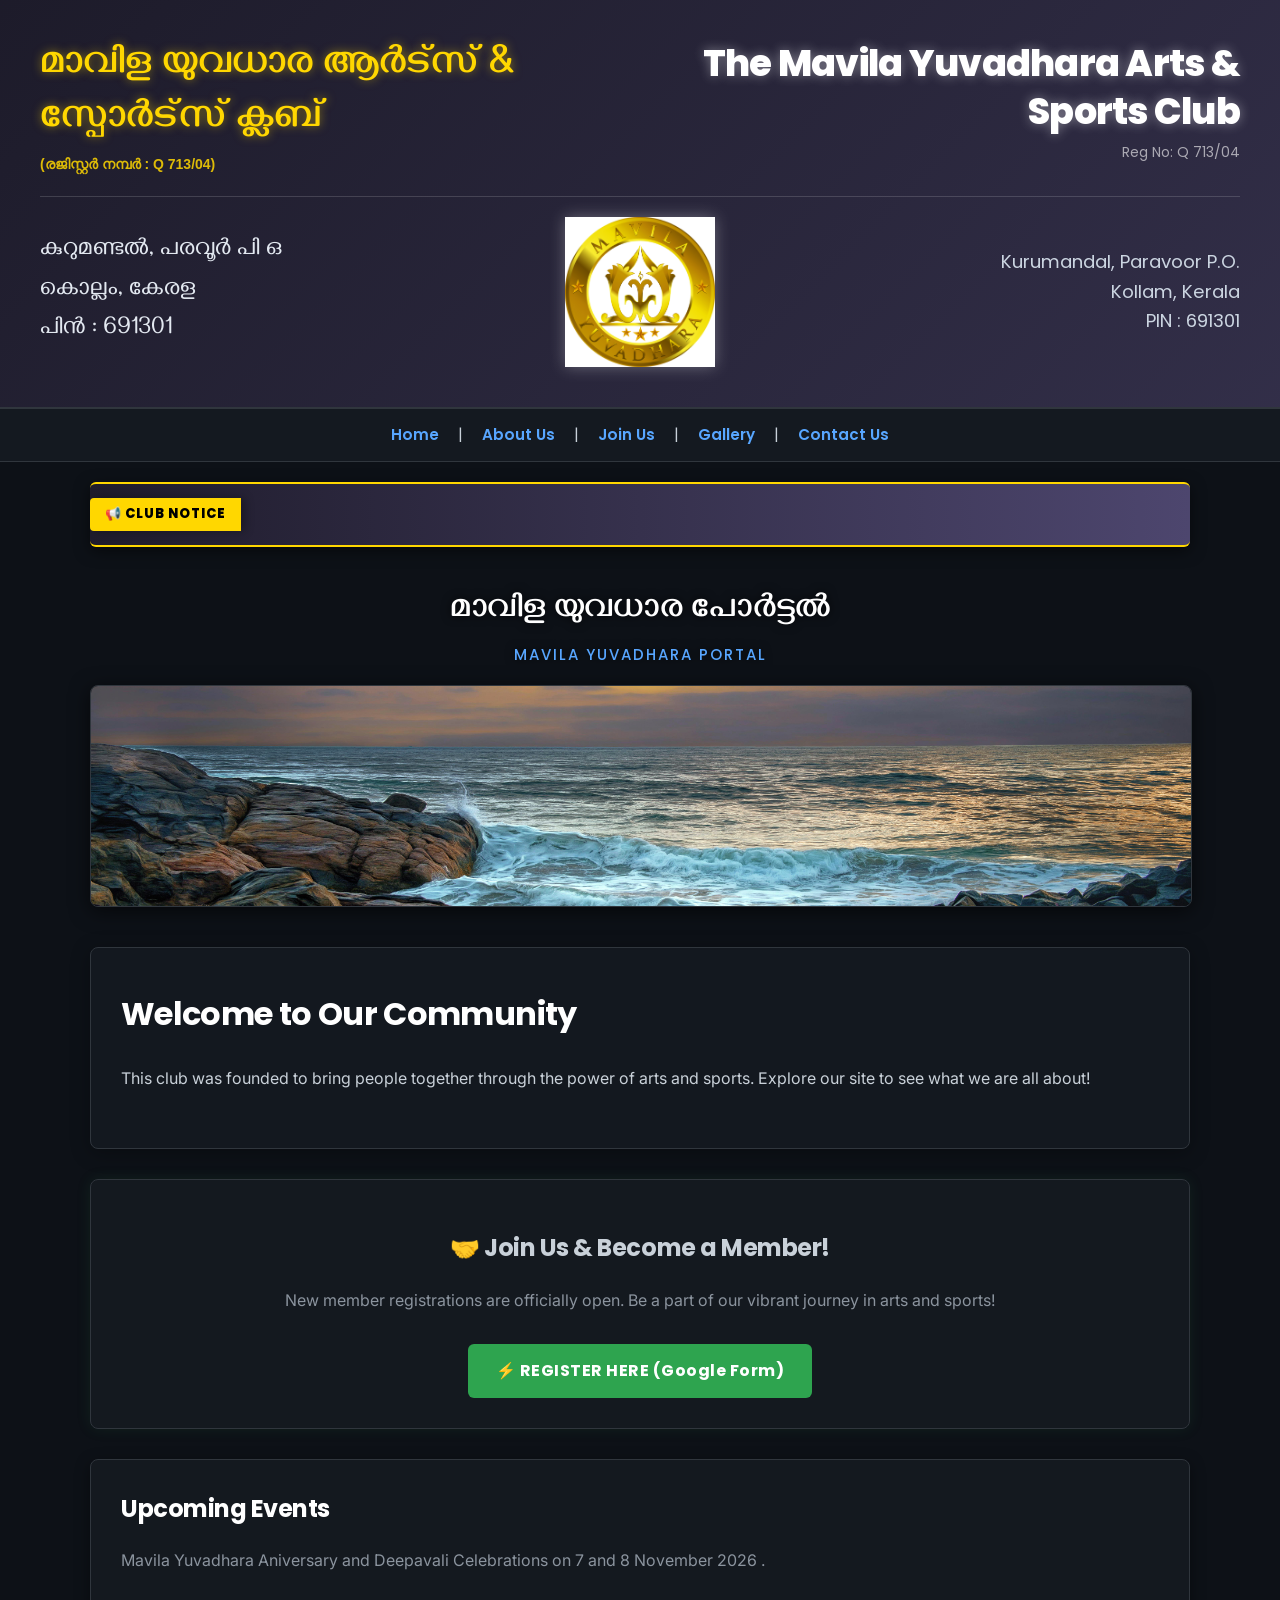
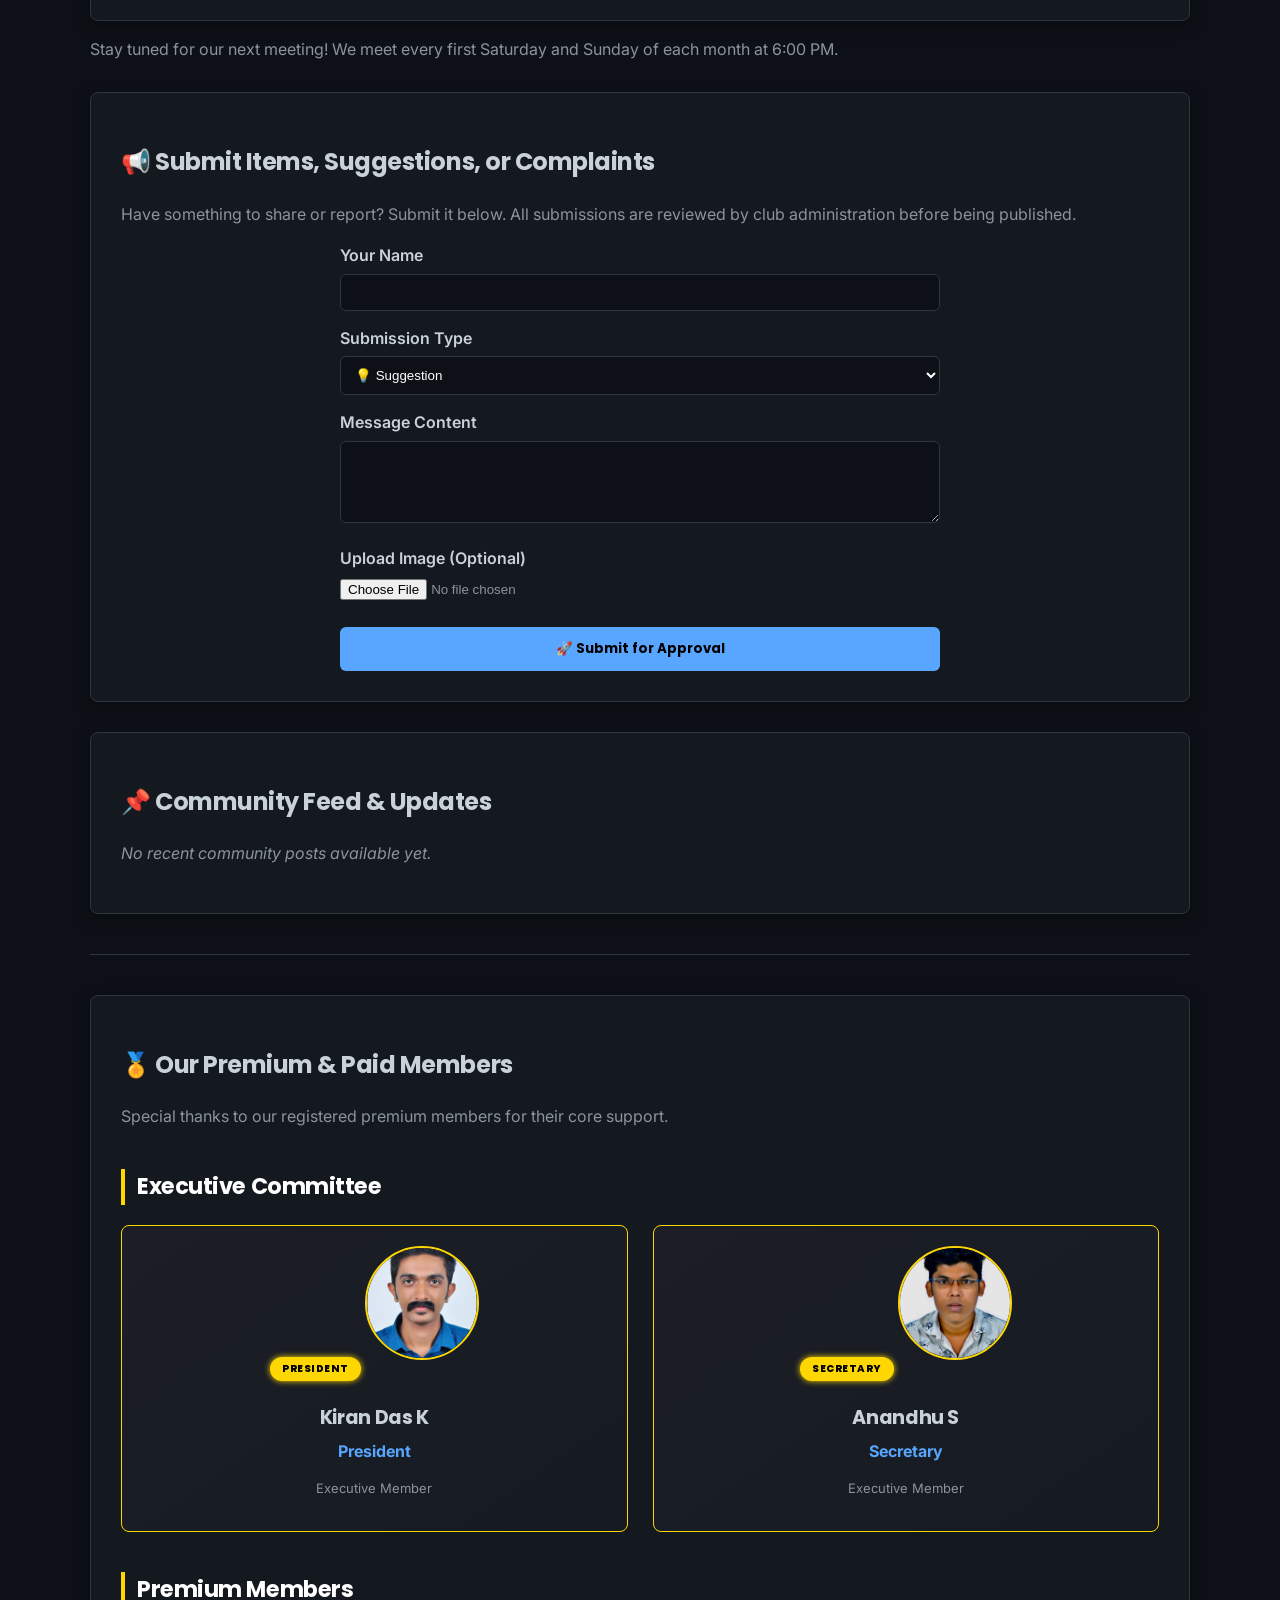
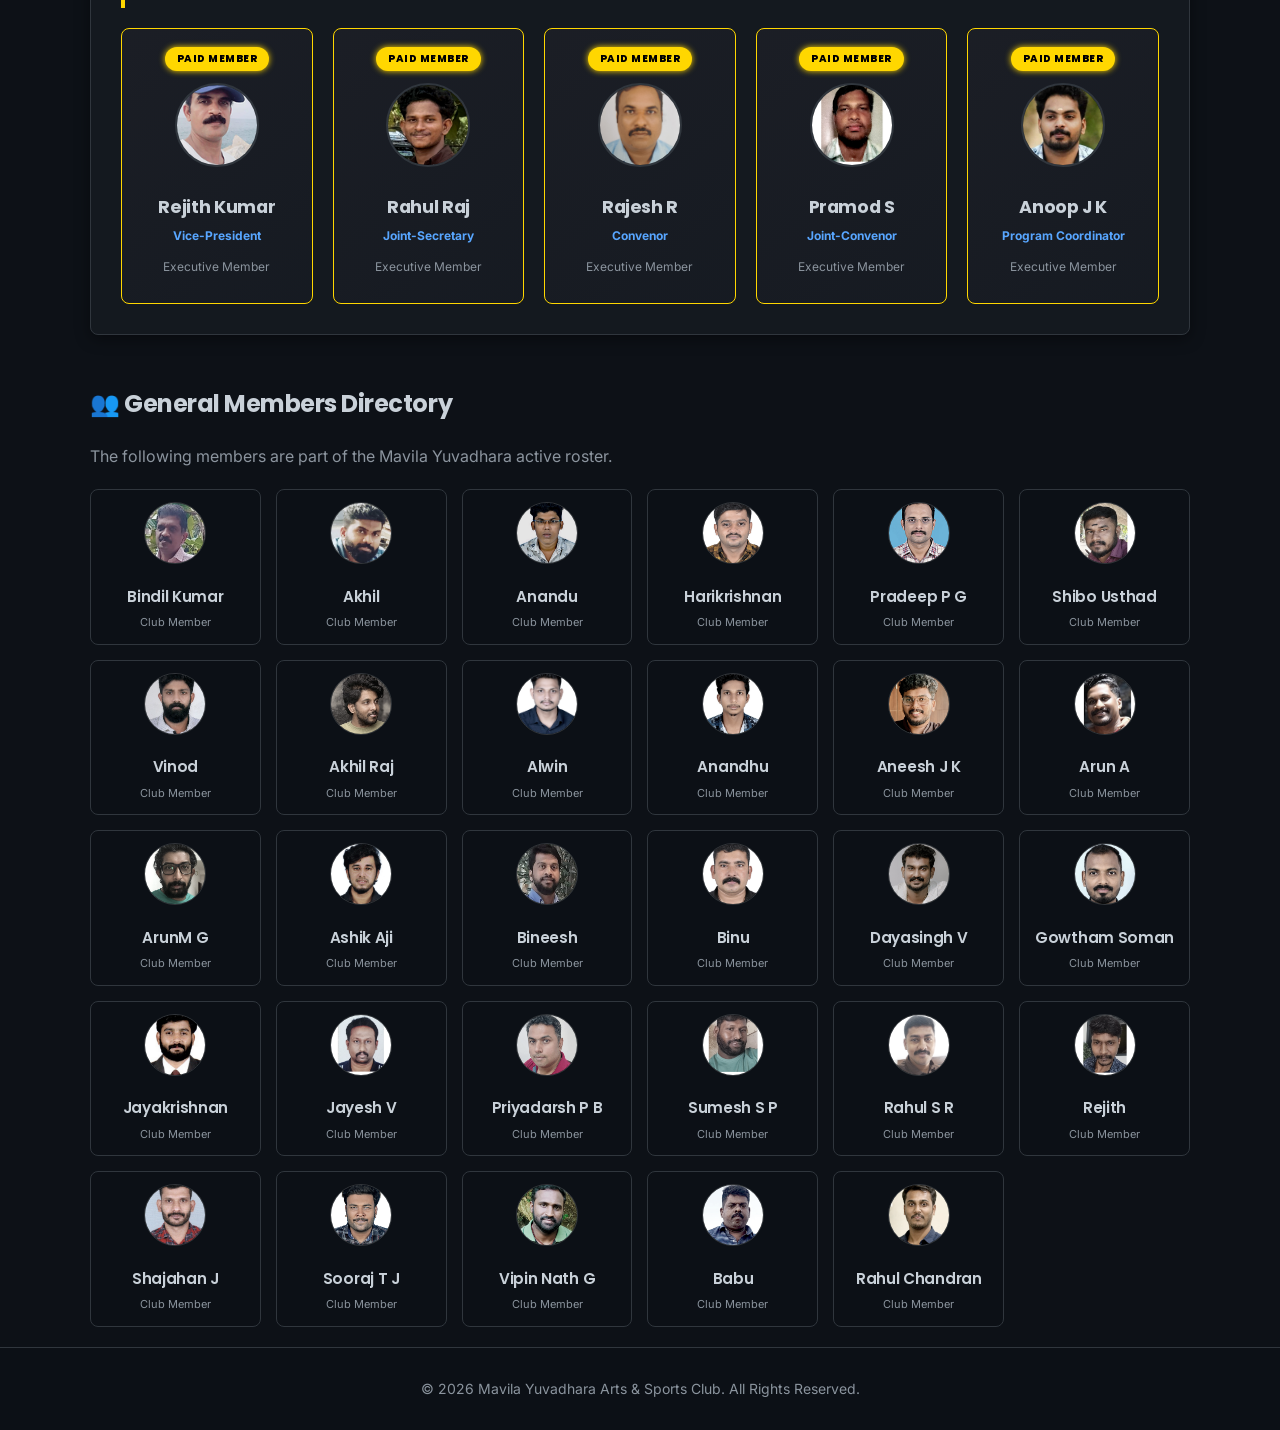
<file: index.html>
<!DOCTYPE html>
<html lang="en">
<head>
    <meta charset="UTF-8">
    <meta name="viewport" content="width=device-width, initial-scale=1.0">
    <title>Welcome to Our Club - Mavila Yuvadhara Arts and Sports Club</title>
    
    <!-- Google Fonts Integration -->
    <link rel="preconnect" href="https://fonts.googleapis.com">
    <link rel="preconnect" href="https://fonts.gstatic.com" crossorigin>
    <link href="https://fonts.googleapis.com/css2?family=Gayathri:wght@400;700&family=Inter:wght@300;400;600;700&family=Manjari:wght@400;700&family=Poppins:wght@500;600;700;800&display=swap" rel="stylesheet">

    <style>
        /* Modern Dark Theme Base with Global Matrix Layering */
        body {
            font-family: 'Inter', sans-serif;
            margin: 0;
            padding: 0;
            background-color: #0d1117; 
            color: #c9d1d9;
            line-height: 1.6;
        }

        /* Full Background Matrix Canvas Wrapper */
        #matrix-canvas {
            position: fixed;
            top: 0;
            left: 0;
            width: 100vw;
            height: 100vh;
            z-index: -1; 
            pointer-events: none;
        }

        /* Content Wrappers tweaked with slight transparency & blur for maximum text readability */
        header, nav, main, footer {
            position: relative;
            z-index: 2; 
        }

        /* Heading Styles Override */
        h1, h2, h3, h4, h5, h6 {
            font-family: 'Poppins', sans-serif;
            font-weight: 700;
            letter-spacing: -0.02em;
        }

        /* Shifting Lightning Gradient Header */
        header {
            padding: 40px 30px;
            background: linear-gradient(135deg, rgba(31, 28, 44, 0.93), rgba(77, 70, 110, 0.93), rgba(31, 28, 44, 0.93));
            background-size: 400% 400%;
            animation: lightningShift 8s ease infinite;
            color: #ffffff;
            border-bottom: 2px solid #30363d;
            backdrop-filter: blur(8px); 
        }

        @keyframes lightningShift {
            0% { background-position: 0% 50%; }
            50% { background-position: 100% 50%; }
            100% { background-position: 0% 50%; }
        }

        /* Header Split Layout System */
        .header-row {
            display: flex;
            justify-content: space-between;
            align-items: flex-start;
            flex-wrap: wrap;
            gap: 20px;
            max-width: 1200px;
            margin: 0 auto;
        }

        .header-row-names {
            border-bottom: 1px solid rgba(255, 255, 255, 0.15);
            padding-bottom: 20px;
            margin-bottom: 20px;
        }

        /* Header Layout Units */
        .header-left {
            text-align: left;
            flex: 1;
            min-width: 250px;
        }

        .header-center {
            text-align: center;
            display: flex;
            justify-content: center;
            align-items: center;
            flex: 1; 
            min-width: 200px;
            padding: 0 15px;
        }

        .header-right {
            text-align: right;
            flex: 1;
            min-width: 250px;
        }

        /* Logo Configuration (Transparent/White Blend) */
        .header-logo {
            max-width: 150px; /* Slightly increased to match larger texts */
            height: auto;
            background: transparent;
            display: block;
            margin: 0 auto;
            filter: drop-shadow(0px 0px 8px rgba(255, 255, 255, 0.3));
        }

        /* Nature Image Placement Styling */
        .nature-banner-container {
            max-width: 1100px;
            margin: 20px auto 40px auto;
            padding: 0 20px;
        }

        .nature-bg-banner {
            width: 100%;
            height: 220px; 
            object-fit: cover; 
            border-radius: 8px;
            border: 1px solid #30363d;
            box-shadow: 0 4px 20px rgba(0, 0, 0, 0.6);
            display: block;
        }

        /* Typography Configurations (Increased font-sizes for better visibility) */
        .header-left h1.malayalam-title-header {
            font-family: 'Gayathri', 'Manjari', sans-serif;
            font-size: 2.6em; /* Increased from 2.3em */
            margin: 0;
            color: #ffd700; 
            text-shadow: 0 0 10px rgba(255, 215, 0, 0.5);
            line-height: 1.3;
        }

        .header-right h1.english-title-header {
            margin: 0;
            font-size: 2.3em; /* Increased from 2.1em */
            font-weight: 800;
            color: #ffffff;
            text-shadow: 0 0 12px rgba(255, 255, 255, 0.4);
            line-height: 1.3;
        }

        .malayalam-address {
            font-family: 'Gayathri', 'Manjari', sans-serif;
            font-size: 1.55em; /* Increased from 1.4em */
            color: #e2e8f0;
            line-height: 1.6;
            margin: 0;
        }

        .english-address {
            font-family: 'Poppins', sans-serif;
            font-size: 1.15em; /* Increased from 1.05em */
            color: #cbd5e1;
            line-height: 1.6;
            margin: 0;
        }

        .malayalam-text {
            font-family: 'Gayathri', 'Manjari', sans-serif;
            font-weight: 700;
        }

        /* Navigation */
        nav {
            text-align: center;
            padding: 14px;
            background-color: rgba(22, 27, 34, 0.9);
            border-bottom: 1px solid #30363d;
            font-family: 'Poppins', sans-serif;
            font-size: 0.95em;
            backdrop-filter: blur(6px);
        }
        nav a {
            color: #58a6ff;
            text-decoration: none;
            padding: 0 15px;
            font-weight: 600;
            transition: color 0.2s, text-shadow 0.2s;
        }
        nav a:hover {
            color: #58a6ff;
            text-shadow: 0 0 8px #58a6ff;
        }

        /* Announcement Scrolling Text Ticker Styles */
        .scrolling-notice-container {
            width: 100%;
            max-width: 1100px;
            background: linear-gradient(90deg, #1f1c2c, #4d466e);
            border-top: 2px solid #ffd700;
            border-bottom: 2px solid #ffd700;
            overflow: hidden;
            box-shadow: 0 4px 15px rgba(0, 0, 0, 0.5);
            padding: 12px 0;
            margin: 20px auto 0 auto;
            display: flex;
            align-items: center;
            border-radius: 6px;
        }

        .notice-badge {
            background-color: #ffd700;
            color: #000000;
            padding: 6px 15px;
            font-family: 'Poppins', sans-serif;
            font-weight: 800;
            font-size: 13px;
            text-transform: uppercase;
            letter-spacing: 1px;
            z-index: 10;
            box-shadow: 4px 0 10px rgba(0,0,0,0.3);
            white-space: nowrap;
            border-radius: 4px 0 0 4px;
        }

        .marquee-track {
            display: flex;
            width: 100%;
            overflow: hidden;
        }

        .marquee-text {
            display: inline-block;
            white-space: nowrap;
            font-family: 'Gayathri', 'Manjari', sans-serif;
            font-size: 1.45rem;
            font-weight: bold;
            color: #ffffff;
            padding-left: 100%;
            animation: modernMarquee 25s linear infinite;
        }

        .marquee-track:hover .marquee-text {
            animation-play-state: paused;
            cursor: pointer;
        }

        @keyframes modernMarquee {
            0% { transform: translate3d(0, 0, 0); }
            100% { transform: translate3d(-100%, 0, 0); }
        }

        main {
            max-width: 1100px; 
            margin: 20px auto;
            padding: 0 20px;
        }

        /* Dashboard blocks styled with transparency and blur */
        #welcome {
            padding: 40px 30px;
            background: rgba(22, 27, 34, 0.85);
            border: 1px solid #30363d;
            border-radius: 8px;
            backdrop-filter: blur(4px);
            box-shadow: 0 4px 20px rgba(0, 0, 0, 0.3);
        }
        .welcome-content h2 {
            margin-top: 0;
            font-size: 2em;
            color: #ffffff;
        }

        .join-us-section, #events, #user-submissions-section, #notice-board, #paid-members {
            background-color: rgba(22, 27, 34, 0.88) !important;
            border: 1px solid #30363d;
            backdrop-filter: blur(6px);
            border-radius: 8px;
            box-shadow: 0 4px 15px rgba(0,0,0,0.4);
        }

        .join-us-section {
            padding: 30px;
            text-align: center;
            margin: 30px 0;
            box-shadow: 0 0 15px rgba(46, 164, 79, 0.1);
        }
         
        .register-btn {
            display: inline-block;
            background-color: #2ea44f;
            color: white;
            padding: 14px 28px;
            font-family: 'Poppins', sans-serif;
            font-size: 16px;
            font-weight: 700;
            text-decoration: none;
            border-radius: 6px;
            margin-top: 15px;
            animation: electricGreenPulse 2s infinite alternate;
            transition: transform 0.2s;
            letter-spacing: 0.5px;
        }
        .register-btn:hover {
            transform: scale(1.05);
        }

        @keyframes electricGreenPulse {
            0% { box-shadow: 0 0 5px rgba(46, 164, 79, 0.4), inset 0 0 5px rgba(46, 164, 79, 0.2); }
            100% { box-shadow: 0 0 22px rgba(46, 164, 79, 0.85), inset 0 0 10px rgba(46, 164, 79, 0.4); }
        }

        #events {
            padding: 30px;
            margin-top: 20px;
        }
        #events h2 {
            margin-top: 0;
            color: #ffffff;
        }

        /* Subheadings for Member groups */
        .member-section-title {
            color: #ffffff;
            font-size: 1.4em;
            margin: 40px 0 20px 0;
            border-left: 4px solid #ffd700;
            padding-left: 12px;
        }

        /* Members Layout Grids */
        .member-card {
            border: 1px solid #30363d;
            border-radius: 8px;
            padding: 20px;
            text-align: center;
            background: rgba(13, 17, 23, 0.85);
            transition: transform 0.3s, box-shadow 0.3s;
        }
        .member-card h3 {
            margin: 10px 0 5px 0;
            font-size: 1.2em;
        }
        .member-card:hover {
            transform: translateY(-5px);
        }
         
        /* Gold Neon Animated Glow for Premium Cards */
        .paid-member {
            border: 1px solid #ffd700;
            background: linear-gradient(145deg, rgba(28, 31, 38, 0.9), rgba(22, 27, 34, 0.9));
            animation: goldElectricGlow 4s infinite alternate;
        }
        @keyframes goldElectricGlow {
            0% { box-shadow: 0 0 4px rgba(255, 215, 0, 0.15); }
            100% { box-shadow: 0 0 18px rgba(255, 215, 0, 0.45); }
        }
        .badge {
            background-color: #ffd700;
            color: #000;
            padding: 4px 12px;
            font-family: 'Poppins', sans-serif;
            font-size: 10px;
            font-weight: 800;
            border-radius: 12px;
            display: inline-block;
            margin-bottom: 12px;
            box-shadow: 0 0 6px #ffd700;
            letter-spacing: 0.5px;
        }

        /* ROW 1: Executive Grid Style */
        .executive-grid {
            display: grid;
            grid-template-columns: repeat(auto-fit, minmax(220px, 1fr));
            gap: 25px;
            margin-bottom: 40px;
        }
        .executive-grid .member-card img {
            width: 110px;
            height: 110px;
            border-radius: 50%;
            object-fit: cover;
            margin-bottom: 12px;
            border: 2px solid #ffd700;
        }

        /* ROW 2 & BEYOND: Smaller Paid Members Grid */
        .premium-grid {
            display: grid;
            grid-template-columns: repeat(auto-fit, minmax(180px, 1fr));
            gap: 20px;
        }
        .premium-grid .member-card {
            padding: 15px;
        }
        .premium-grid .member-card img {
            width: 80px;
            height: 80px;
            border-radius: 50%;
            object-fit: cover;
            margin-bottom: 10px;
            border: 2px solid #30363d;
        }
        .premium-grid .member-card h3 {
            font-size: 1.1em;
            margin: 8px 0 4px 0;
        }
        .premium-grid .member-card p {
            font-size: 12px !important;
        }

        /* Directory Grid */
        .directory-grid {
            display: grid;
            grid-template-columns: repeat(auto-fill, minmax(150px, 1fr));
            gap: 15px;
            margin-top: 20px;
        }

        .directory-card {
            border: 1px solid #30363d;
            border-radius: 8px;
            padding: 12px;
            text-align: center;
            background: rgba(13, 17, 23, 0.9); 
            transition: border-color 0.2s, transform 0.2s;
        }

        .directory-card:hover {
            border-color: #58a6ff;
            transform: translateY(-2px);
        }

        .directory-card img {
            width: 60px;
            height: 60px;
            border-radius: 50%;
            object-fit: cover;
            margin-bottom: 8px;
            border: 1px solid #30363d;
            filter: grayscale(40%); 
        }

        .directory-card h4 {
            margin: 5px 0;
            font-size: 0.95em;
            color: #c9d1d9;
            font-weight: 600;
        }

        .directory-card p {
            font-size: 11px;
            color: #8b949e;
            margin: 0;
        }

        /* Social Media Section Styles */
        .social-connect-section {
            background-color: rgba(22, 27, 34, 0.88);
            border: 1px solid #30363d;
            padding: 30px;
            text-align: center;
            border-radius: 8px;
            margin: 50px 0 20px 0;
            backdrop-filter: blur(6px);
        }
        .social-links-container {
            display: flex;
            justify-content: center;
            gap: 20px;
            flex-wrap: wrap;
            margin-top: 20px;
        }
        .social-btn {
            display: inline-flex;
            align-items: center;
            padding: 12px 24px;
            font-family: 'Poppins', sans-serif;
            font-size: 15px;
            font-weight: 600;
            text-decoration: none;
            border-radius: 6px;
            transition: transform 0.2s, box-shadow 0.2s;
            color: #ffffff;
        }
        .social-btn:hover {
            transform: translateY(-3px);
        }
        .instagram-btn {
            background: linear-gradient(45deg, #f09433 0%, #e6683c 25%, #dc2743 50%, #cc2366 75%, #bc1888 100%);
            box-shadow: 0 0 10px rgba(220, 39, 67, 0.2);
        }
        .instagram-btn:hover {
            box-shadow: 0 0 20px rgba(220, 39, 67, 0.6);
        }
        .facebook-btn {
            background-color: #1877f2;
            box-shadow: 0 0 10px rgba(24, 119, 242, 0.2);
        }
        .facebook-btn:hover {
            box-shadow: 0 0 20px rgba(24, 119, 242, 0.6);
        }

        /* Dynamic Input Enhancements */
        #communityForm input, 
        #communityForm select, 
        #communityForm textarea {
            outline: none;
            transition: border-color 0.2s, box-shadow 0.2s;
        }
        #communityForm input:focus, 
        #communityForm select:focus, 
        #communityForm textarea:focus {
            border-color: #58a6ff !important;
            box-shadow: 0 0 0 3px rgba(88, 166, 255, 0.15);
        }

        /* Mobile adaptation adjustments */
        @media (max-width: 768px) {
            .header-row {
                flex-direction: column;
                align-items: center;
            }
            .header-left, .header-right {
                text-align: center !important;
            }
            .header-center {
                margin: 15px 0;
                width: 100%;
                box-sizing: border-box;
            }
            .header-left h1.malayalam-title-header {
                font-size: 2.1em;
            }
            .header-right h1.english-title-header {
                font-size: 1.9em;
            }
            .marquee-text {
                font-size: 1.2rem;
            }
        }

        footer {
            text-align: center;
            padding: 30px 20px;
            border-top: 1px solid #30363d;
            color: #8b949e;
            font-size: 14px;
            background-color: rgba(13, 17, 23, 0.9);
            backdrop-filter: blur(6px);
        }
    </style>
</head>
<body>

    <!-- Global Background Animation Canvas Component -->
    <canvas id="matrix-canvas"></canvas>

    <!-- Header System Area -->
    <header>
        <div class="header-row header-row-names">
            <div class="header-left">
                <h1 class="malayalam-title-header">മാവിള യുവധാര ആർട്സ് & സ്പോർട്സ് ക്ലബ്</h1>
                <span style="color: rgba(255, 215, 0, 0.85); font-size: 14px; font-weight: bold; font-family: sans-serif; display:block; margin-top:5px;">(രജിസ്റ്റർ നമ്പർ : Q 713/04)</span>
            </div>
            <div class="header-right">
                <h1 class="english-title-header">The Mavila Yuvadhara Arts & Sports Club</h1>
                <span style="color: rgba(255, 255, 255, 0.6); font-size: 14px; font-family: 'Poppins', sans-serif; display:block; margin-top:5px;">Reg No: Q 713/04</span>
            </div>
        </div>

        <div class="header-row" style="align-items: center;">
            <div class="header-left">
                <p class="malayalam-address">
                    കുറുമണ്ടൽ, പരവൂർ പി ഒ<br>
                    കൊല്ലം, കേരള<br>
                    പിൻ : 691301
                </p>
            </div>
            
            <div class="header-center">
                <img src="logo.png" alt="Yuvadhara Club Logo" class="header-logo" onerror="this.style.display='none'">
            </div>

            <div class="header-right">
                <p class="english-address">
                    Kurumandal, Paravoor P.O.<br>
                    Kollam, Kerala<br>
                    PIN : 691301
                </p>
            </div>
        </div>
    </header>

    <nav>
        <a href="index.html">Home</a> | 
        <a href="about.html">About Us</a> | 
        <a href="#join-us">Join Us</a> | 
        <a href="gallery.html">Gallery</a> | 
        <a href="contact.html">Contact Us</a>
    </nav>
    
    <!-- Smooth Scrolling Announcement Text Ticker Box -->
    <div class="scrolling-notice-container">
        <div class="notice-badge">📢 CLUB NOTICE</div>
        <div class="marquee-track">
            <div class="marquee-text">
                  മാവിള യുവധാരയുടെ ആസ്ഥാന നിർമാണ ഫണ്ട് ശേഖരണം ...... എല്ലാവരുടെയും സഹകരണം അഭ്യർത്ഥിക്കുന്നു .... ചെറുതും വലുതുമായ സംഭാവനകൾ സ്വീകാര്യം .... .
            </div>
        </div>
    </div>
    
    <!-- Mid-Page Welcome Title -->
    <h1 style="text-align: center; color: #ffffff; text-shadow: 0 0 10px rgba(0,0,0,0.8); font-size: 2.2em; line-height: 1.4; font-weight: bold; margin-top: 40px; margin-bottom: 15px;" class="malayalam-text">
        മാവിള യുവധാര പോർട്ടൽ <br>
        <span style="font-family: 'Poppins', sans-serif; font-size: 15px; color: #58a6ff; letter-spacing: 2px; font-weight: 500; display: block; margin-top: 8px;">MAVILA YUVADHARA PORTAL</span>
    </h1>

    <!-- Nature Image Banner Placement -->
    <div class="nature-banner-container">
        <img src="nature.jpg" alt="Nature Banner View" class="nature-bg-banner" onerror="this.src='https://via.placeholder.com/1100x220/161b22/30363d?text=Mavila+Yuvadhara+Arts+%26+Sports+Club'">
    </div>

    <main>
        <!-- Welcome Section -->
        <section id="welcome">
            <div class="welcome-content">
                <h2>Welcome to Our Community</h2>
                <p>This club was founded to bring people together through the power of arts and sports. Explore our site to see what we are all about!</p>
            </div>
        </section>

        <!-- Join Us / Registration Section -->
        <section id="join-us" class="join-us-section">
            <h2>🤝 Join Us & Become a Member!</h2>
            <p style="color: #8b949e;">New member registrations are officially open. Be a part of our vibrant journey in arts and sports!</p>
            <a href="https://forms.gle/SemVmMphrnuEmUTe6" target="_blank" class="register-btn">
                ⚡ REGISTER HERE (Google Form)
            </a>
        </section>

        <!-- Upcoming Events Section -->
        <section id="events">
            <h2>Upcoming Events</h2>
             <p style="color: #8b949e;">Mavila Yuvadhara Aniversary and Deepavali Celebrations on 7 and 8 November 2026 .</p>
        </section>
            <p style="color: #8b949e;">Stay tuned for our next meeting! We meet every first Saturday and Sunday of each month at 6:00 PM.</p>
        </section>

        <!-- Community Submission Form Section -->
        <section id="user-submissions-section" style="padding: 30px; margin: 30px 0;">
            <h2>📢 Submit Items, Suggestions, or Complaints</h2>
            <p style="color: #8b949e;">Have something to share or report? Submit it below. All submissions are reviewed by club administration before being published.</p>
            
            <form id="communityForm" style="display: flex; flex-direction: column; gap: 15px; max-width: 600px; margin: 0 auto; text-align: left;">
                <div>
                    <label style="display: block; margin-bottom: 5px; font-weight: 600;">Your Name</label>
                    <input type="text" id="userName" required style="width: 100%; padding: 10px; background: #0d1117; border: 1px solid #30363d; border-radius: 6px; color: #fff; box-sizing: border-box;">
                </div>

                <div>
                    <label style="display: block; margin-bottom: 5px; font-weight: 600;">Submission Type</label>
                    <select id="submissionType" style="width: 100%; padding: 10px; background: #0d1117; border: 1px solid #30363d; border-radius: 6px; color: #fff; box-sizing: border-box;">
                        <option value="suggestion">💡 Suggestion</option>
                        <option value="item">📦 Club Item / Art Resource</option>
                        <option value="complaint">⚠️ Complaint / Feedback</option>
                    </select>
                </div>

                <div>
                    <label style="display: block; margin-bottom: 5px; font-weight: 600;">Message Content</label>
                    <textarea id="userMessage" rows="4" required style="width: 100%; padding: 10px; background: #0d1117; border: 1px solid #30363d; border-radius: 6px; color: #fff; box-sizing: border-box; resize: vertical;"></textarea>
                </div>

                <div>
                    <label style="display: block; margin-bottom: 5px; font-weight: 600;">Upload Image (Optional)</label>
                    <input type="file" id="userFile" accept="image/*" style="color: #8b949e;">
                </div>

                <button type="submit" style="background-color: #58a6ff; color: #000; padding: 12px; font-family: 'Poppins', sans-serif; font-weight: 700; border: none; border-radius: 6px; cursor: pointer; transition: background-color 0.2s; margin-top: 10px;">
                    🚀 Submit for Approval
                </button>
            </form>
        </section>

        <!-- Public Notice Board -->
        <section id="notice-board" style="padding: 30px; margin-top: 20px;">
            <h2>📌 Community Feed & Updates</h2>
            <div id="approved-feed-container">
                <p style="color: #8b949e; font-style: italic;">No recent community posts available yet.</p>
            </div>
        </section>

        <hr style="border: 0; border-top: 1px solid #30363d; margin: 40px 0;">

        <!-- Paid Members Section -->
        <section id="paid-members" style="padding: 30px;">
            <h2>🏅 Our Premium & Paid Members</h2>
            <p style="color: #8b949e;">Special thanks to our registered premium members for their core support.</p>
            
            <!-- ROW 1: Core Executives -->
            <h3 class="member-section-title">Executive Committee</h3>
            <div class="executive-grid">
                <div class="member-card paid-member">
                    <span class="badge">PRESIDENT</span>
                    <img src="member12.jpg" alt="Member Photo" onerror="this.src='https://via.placeholder.com/110/222/fff?text=Kiran'">
                    <h3>Kiran Das K</h3>
                    <p style="color: #58a6ff; margin: 5px 0;"><strong>President</strong></p>
                    <p style="font-size: 13px; color:#8b949e;">Executive Member</p>
                </div>

                <div class="member-card paid-member">
                    <span class="badge">SECRETARY</span>
                    <img src="member10.jpg" alt="Member Photo" onerror="this.src='https://via.placeholder.com/110/222/fff?text=Anandhu'">
                    <h3>Anandhu S</h3>
                    <p style="color: #58a6ff; margin: 5px 0;"><strong>Secretary</strong></p>
                    <p style="font-size: 13px; color:#8b949e;">Executive Member</p>
                </div>
            </div>

            <!-- ROW 2 & Beyond -->
            <h3 class="member-section-title">Premium Members</h3>
            <div class="premium-grid">
                <div class="member-card paid-member">
                    <span class="badge">PAID MEMBER</span>
                    <img src="member32.jpg" alt="Member Photo" onerror="this.src='https://via.placeholder.com/110/222/fff?text=Rejith'">
                    <h3>Rejith Kumar</h3>
                    <p style="color: #58a6ff; margin: 5px 0;"><strong>Vice-President</strong></p>
                    <p style="font-size: 13px; color:#8b949e;">Executive Member</p>
                </div>   
                
                <div class="member-card paid-member">
                    <span class="badge">PAID MEMBER</span>
                    <img src="member30.jpg" alt="Member Photo" onerror="this.src='https://via.placeholder.com/110/222/fff?text=Rahul'">
                    <h3>Rahul Raj</h3>
                    <p style="color: #58a6ff; margin: 5px 0;"><strong>Joint-Secretary</strong></p>
                    <p style="font-size: 13px; color:#8b949e;">Executive Member</p>
                </div>

                <div class="member-card paid-member">
                    <span class="badge">PAID MEMBER</span>
                    <img src="member5.jpg" alt="Member Photo" onerror="this.src='https://via.placeholder.com/110/222/fff?text=Rajesh'">
                    <h3>Rajesh R</h3>
                    <p style="color: #58a6ff; margin: 5px 0;"><strong>Convenor</strong></p>
                    <p style="font-size: 13px; color:#8b949e;">Executive Member</p>
                </div> 

                <div class="member-card paid-member">
                    <span class="badge">PAID MEMBER</span>
                    <img src="member6.jpg" alt="Member Photo" onerror="this.src='https://via.placeholder.com/110/222/fff?text=Pramod'">
                    <h3>Pramod S</h3>
                    <p style="color: #58a6ff; margin: 5px 0;"><strong>Joint-Convenor</strong></p>
                    <p style="font-size: 13px; color:#8b949e;">Executive Member</p>
                </div> 

                <div class="member-card paid-member">
                    <span class="badge">PAID MEMBER</span>
                    <img src="member7.jpg" alt="Member Photo" onerror="this.src='https://via.placeholder.com/110/222/fff?text=Anoop'">
                    <h3>Anoop J K</h3>
                    <p style="color: #58a6ff; margin: 5px 0;"><strong>Program Coordinator</strong></p>
                    <p style="font-size: 13px; color:#8b949e;">Executive Member</p>
                </div> 
            </div>
        </section>

        <!-- General Members Section -->
        <section id="general-members" style="margin-top: 50px;">
            <h2>👥 General Members Directory</h2>
            <p style="color: #8b949e;">The following members are part of the Mavila Yuvadhara active roster.</p>
            
            <div class="directory-grid">
                <div class="directory-card">
                    <img src="member8.jpg" alt="Member" onerror="this.src='https://via.placeholder.com/60/161b22/8b949e?text=Member'">
                    <h4>Bindil Kumar</h4>
                    <p>Club Member</p>
                </div>
                <div class="directory-card">
                    <img src="member9.jpg" alt="Member" onerror="this.src='https://via.placeholder.com/60/161b22/8b949e?text=Member'">
                    <h4>Akhil</h4>
                    <p>Club Member</p>
                </div>
                <div class="directory-card">
                    <img src="member10.jpg" alt="Member" onerror="this.src='https://via.placeholder.com/60/161b22/8b949e?text=Member'">
                    <h4>Anandu</h4>
                    <p>Club Member</p>
                </div>
                <div class="directory-card">
                    <img src="member11.jpg" alt="Member" onerror="this.src='https://via.placeholder.com/60/161b22/8b949e?text=Member'">
                    <h4>Harikrishnan</h4>
                    <p>Club Member</p>
                </div>
                <div class="directory-card">
                    <img src="member1.jpg" alt="Member" onerror="this.src='https://via.placeholder.com/60/161b22/8b949e?text=Member'">
                    <h4>Pradeep P G</h4>
                    <p>Club Member</p>
                </div>
                <div class="directory-card">
                    <img src="member13.jpg" alt="Member" onerror="this.src='https://via.placeholder.com/60/161b22/8b949e?text=Member'">
                    <h4>Shibo Usthad</h4>
                    <p>Club Member</p>
                </div>
                <div class="directory-card">
                    <img src="member14.jpg" alt="Member" onerror="this.src='https://via.placeholder.com/60/161b22/8b949e?text=Member'">
                    <h4>Vinod</h4>
                    <p>Club Member</p>
                </div>
                <div class="directory-card">
                    <img src="member15.jpg" alt="Member" onerror="this.src='https://via.placeholder.com/60/161b22/8b949e?text=Member'">
                    <h4>Akhil Raj</h4>
                    <p>Club Member</p>
                </div>
                <div class="directory-card">
                    <img src="member16.jpg" alt="Member" onerror="this.src='https://via.placeholder.com/60/161b22/8b949e?text=Member'">
                    <h4>Alwin</h4>
                    <p>Club Member</p>
                </div>
                <div class="directory-card">
                    <img src="member17.jpg" alt="Member" onerror="this.src='https://via.placeholder.com/60/161b22/8b949e?text=Member'">
                    <h4>Anandhu</h4>
                    <p>Club Member</p>
                </div>
                <div class="directory-card">
                    <img src="member18.jpg" alt="Member" onerror="this.src='https://via.placeholder.com/60/161b22/8b949e?text=Member'">
                    <h4>Aneesh J K</h4>
                    <p>Club Member</p>
                </div>
                <div class="directory-card">
                    <img src="member19.jpg" alt="Member" onerror="this.src='https://via.placeholder.com/60/161b22/8b949e?text=Member'">
                    <h4>Arun A</h4>
                    <p>Club Member</p>
                </div>
                <div class="directory-card">
                    <img src="member20.jpg" alt="Member" onerror="this.src='https://via.placeholder.com/60/161b22/8b949e?text=Member'">
                    <h4>ArunM G</h4>
                    <p>Club Member</p>
                </div>
                <div class="directory-card">
                    <img src="member21.jpg" alt="Member" onerror="this.src='https://via.placeholder.com/60/161b22/8b949e?text=Member'">
                    <h4>Ashik Aji</h4>
                    <p>Club Member</p>
                </div>
                <div class="directory-card">
                    <img src="member22.jpg" alt="Member" onerror="this.src='https://via.placeholder.com/60/161b22/8b949e?text=Member'">
                    <h4>Bineesh</h4>
                    <p>Club Member</p>
                </div>
                <div class="directory-card">
                    <img src="member23.jpg" alt="Member" onerror="this.src='https://via.placeholder.com/60/161b22/8b949e?text=Member'">
                    <h4>Binu</h4>
                    <p>Club Member</p>
                </div>
                <div class="directory-card">
                    <img src="member24.jpg" alt="Member" onerror="this.src='https://via.placeholder.com/60/161b22/8b949e?text=Member'">
                    <h4>Dayasingh V</h4>
                    <p>Club Member</p>
                </div>
                <div class="directory-card">
                    <img src="member25.jpg" alt="Member" onerror="this.src='https://via.placeholder.com/60/161b22/8b949e?text=Member'">
                    <h4>Gowtham Soman</h4>
                    <p>Club Member</p>
                </div>
                <div class="directory-card">
                    <img src="member26.jpg" alt="Member" onerror="this.src='https://via.placeholder.com/60/161b22/8b949e?text=Member'">
                    <h4>Jayakrishnan</h4>
                    <p>Club Member</p>
                </div>
                <div class="directory-card">
                    <img src="member27.jpg" alt="Member" onerror="this.src='https://via.placeholder.com/60/161b22/8b949e?text=Member'">
                    <h4>Jayesh V</h4>
                    <p>Club Member</p>
                </div>
                 <div class="directory-card">
                    <img src="member29.jpg" alt="Member" onerror="this.src='https://via.placeholder.com/60/161b22/8b949e?text=Member'">
                    <h4>Priyadarsh P B</h4>
                    <p>Club Member</p>
            </div>
                <div class="directory-card">
                    <img src="member3.jpg" alt="Member" onerror="this.src='https://via.placeholder.com/60/161b22/8b949e?text=Member'">
                    <h4>Sumesh S P</h4>
                    <p>Club Member</p>
                     </div>
                <div class="directory-card">
                    <img src="member31.jpg" alt="Member" onerror="this.src='https://via.placeholder.com/60/161b22/8b949e?text=Member'">
                    <h4>Rahul S R</h4>
                    <p>Club Member</p>
                          </div>
                                                        <div class="directory-card">
                    <img src="member33.jpg" alt="Member" onerror="this.src='https://via.placeholder.com/60/161b22/8b949e?text=Member'">
                    <h4>Rejith</h4>
                    <p>Club Member</p>
                       </div>
                <div class="directory-card">
                    <img src="member34.jpg" alt="Member" onerror="this.src='https://via.placeholder.com/60/161b22/8b949e?text=Member'">
                    <h4>Shajahan J</h4>
                    <p>Club Member</p>
                     </div>
                <div class="directory-card">
                    <img src="member35.jpg" alt="Member" onerror="this.src='https://via.placeholder.com/60/161b22/8b949e?text=Member'">
                    <h4>Sooraj T J</h4>
                    <p>Club Member</p>
                      </div>
                <div class="directory-card">
                    <img src="member36.jpg" alt="Member" onerror="this.src='https://via.placeholder.com/60/161b22/8b949e?text=Member'">
                    <h4>Vipin Nath G</h4>
                    <p>Club Member</p>
                     </div>
                <div class="directory-card">
                    <img src="member37.jpg" alt="Member" onerror="this.src='https://via.placeholder.com/60/161b22/8b949e?text=Member'">
                    <h4>Babu</h4>
                    <p>Club Member</p>
                     </div>
                         <div class="directory-card">
                    <img src="member39.jpg" alt="Member" onerror="this.src='https://via.placeholder.com/60/161b22/8b949e?text=Member'">
                    <h4>Rahul Chandran</h4>
                    <p>Club Member</p>
        </section>
    </main>

    <footer>
        &copy; 2026 Mavila Yuvadhara Arts & Sports Club. All Rights Reserved.
    </footer>

</body>
</html>
</file>
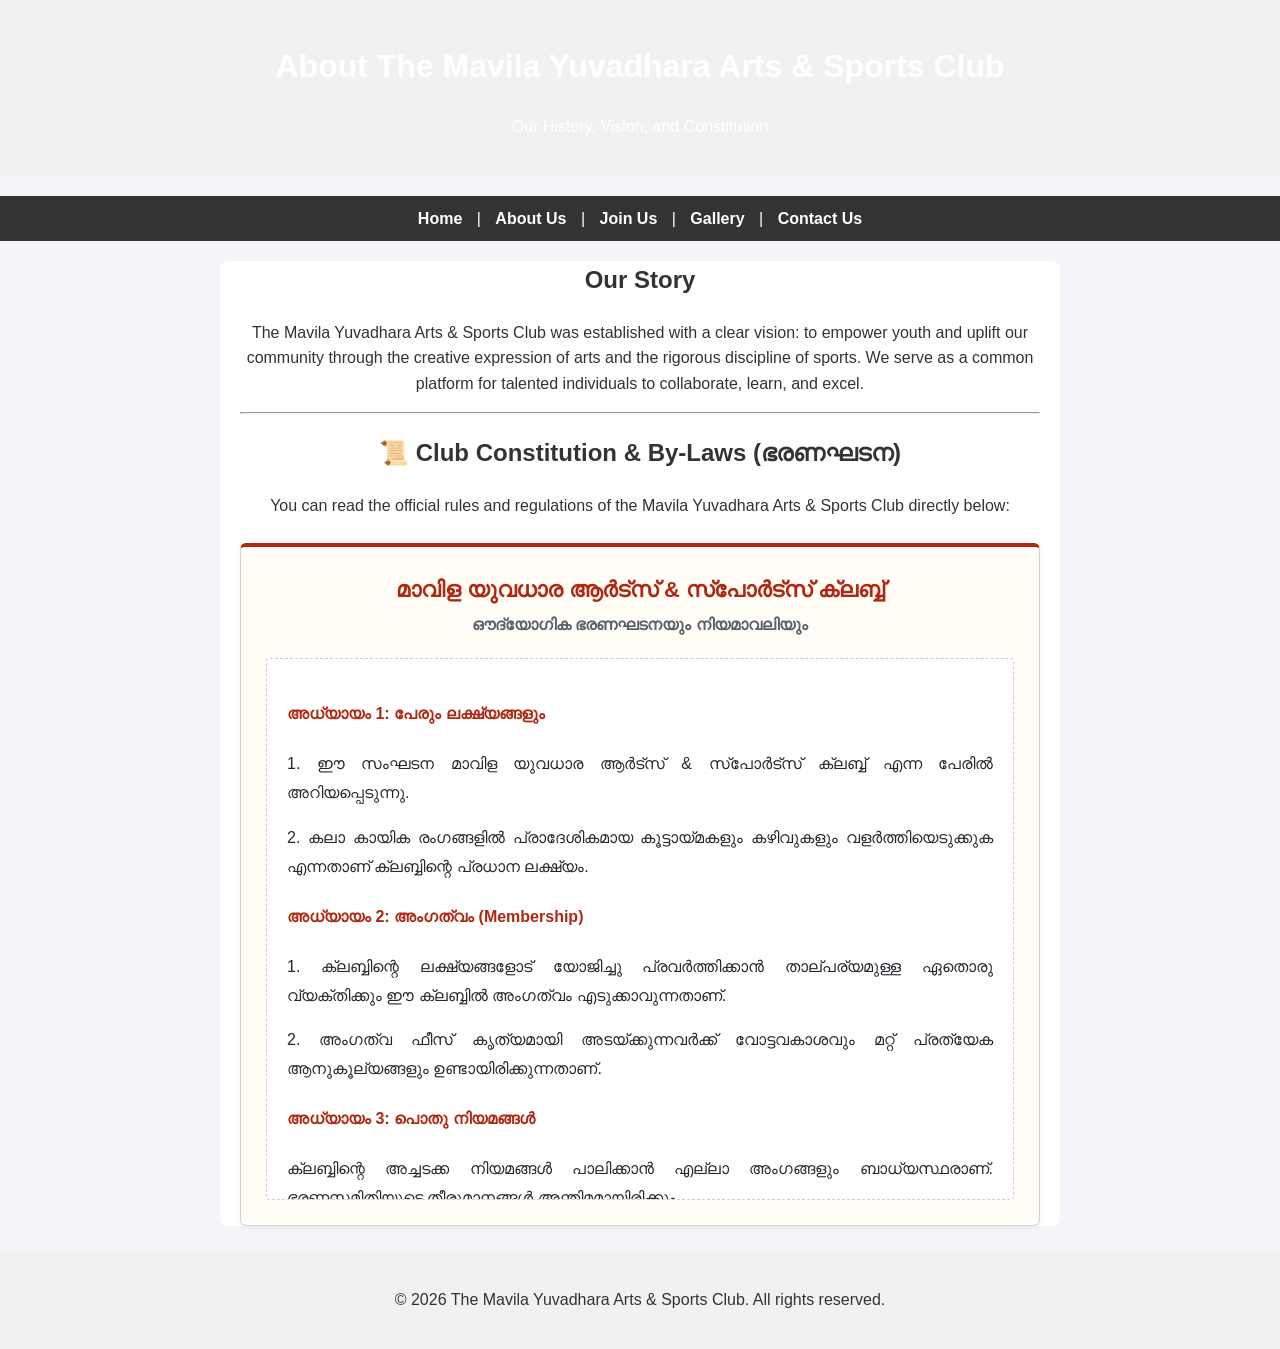
<file: about.html>
<!DOCTYPE html>
<html lang="en">
<head>
    <meta charset="UTF-8">
    <meta name="viewport" content="width=device-width, initial-scale=1.0">
    <title>About Us - Mavila Yuvadhara Arts and Sports Club</title>
    <link rel="stylesheet" href="style.css">
    <style>
        /* Shared Styles matching your website theme */
        body {
            font-family: Arial, sans-serif;
            line-height: 1.6;
            margin: 0;
            padding: 0;
            color: #333;
        }
        header, footer {
            text-align: center;
            padding: 20px;
            background-color: #f1f1f1;
        }
        nav {
            text-align: center;
            padding: 10px;
            background-color: #333;
            color: white;
        }
        nav a {
            color: white;
            text-decoration: none;
            padding: 0 10px;
        }
        nav a:hover {
            text-decoration: underline;
        }
        main {
            max-width: 800px;
            margin: 20px auto;
            padding: 0 20px;
        }
        
        /* Stylized Text Container for the Malayalam By-Law */
        .bylaw-text-container {
            background-color: #fffdf6; /* Warm paper-like color */
            border: 1px solid #d1d5da;
            border-top: 4px solid #b02812; /* Official deep red top border */
            border-radius: 6px;
            padding: 25px;
            margin: 25px 0;
            box-shadow: 0 2px 8px rgba(0,0,0,0.05);
        }
        
        /* This makes a long document easy to read without stretching the whole page */
        .bylaw-scrollbox {
            max-height: 500px; 
            overflow-y: auto;
            border: 1px dashed #ccc;
            background: #ffffff;
            padding: 20px;
            border-radius: 4px;
            text-align: justify;
        }

        .malayalam-bylaw-content {
            font-family: 'Karthika', 'AnjaliOldLipi', Arial, sans-serif;
            font-size: 16px;
            line-height: 1.8;
            color: #24292e;
        }

        .bylaw-header {
            text-align: center;
            color: #b02812;
            margin-bottom: 20px;
        }
    </style>
</head>
<body>
    <header>
        <h1>About The Mavila Yuvadhara Arts & Sports Club</h1>
        <p>Our History, Vision, and Constitution</p>
    </header>

    <!-- Consistent Navigation Bar -->
    <nav>
        <a href="index.html">Home</a> | 
        <a href="about.html">About Us</a> | 
        <a href="index.html#join-us">Join Us</a> | 
        <a href="gallery.html">Gallery</a> | 
        <a href="contact.html">Contact Us</a>
    </nav>

    <main>
        <!-- Club Mission Section -->
        <section id="our-story">
            <h2>Our Story</h2>
            <p>The Mavila Yuvadhara Arts & Sports Club was established with a clear vision: to empower youth and uplift our community through the creative expression of arts and the rigorous discipline of sports. We serve as a common platform for talented individuals to collaborate, learn, and excel.</p>
        </section>

        <hr>

        <!-- UPDATED: Malayalam By-Law Text Section -->
        <section id="club-bylaw">
            <h2>📜 Club Constitution & By-Laws (ഭരണഘടന)</h2>
            <p>You can read the official rules and regulations of the Mavila Yuvadhara Arts & Sports Club directly below:</p>
            
            <div class="bylaw-text-container">
                <div class="bylaw-header">
                    <h3 style="margin: 0; font-size: 22px;">മാവിള യുവധാര ആർട്സ് & സ്പോർട്സ് ക്ലബ്ബ്</h3>
                    <p style="margin: 5px 0 0 0; font-weight: bold; color: #586069;">ഔദ്യോഗിക ഭരണഘടനയും നിയമാവലിയും</p>
                </div>

                <!-- Scrollable container for your Malayalam text -->
                <div class="bylaw-scrollbox description">
                    <div class="malayalam-bylaw-content">
                        
                        <!-- 📝 PASTE YOUR MALAYALAM TEXT DIRECTLY BELOW THIS LINE -->
                        
                        <h4 style="color:#b02812;">അധ്യായം 1: പേരും ലക്ഷ്യങ്ങളും</h4>
                        <p>1. ഈ സംഘടന മാവിള യുവധാര ആർട്സ് & സ്പോർട്സ് ക്ലബ്ബ് എന്ന പേരിൽ അറിയപ്പെടുന്നു.</p>
                        <p>2. കലാ കായിക രംഗങ്ങളിൽ പ്രാദേശികമായ കൂട്ടായ്മകളും കഴിവുകളും വളർത്തിയെടുക്കുക എന്നതാണ് ക്ലബ്ബിന്റെ പ്രധാന ലക്ഷ്യം.</p>

                        <h4 style="color:#b02812;">അധ്യായം 2: അംഗത്വം (Membership)</h4>
                        <p>1. ക്ലബ്ബിന്റെ ലക്ഷ്യങ്ങളോട് യോജിച്ചു പ്രവർത്തിക്കാൻ താല്പര്യമുള്ള ഏതൊരു വ്യക്തിക്കും ഈ ക്ലബ്ബിൽ അംഗത്വം എടുക്കാവുന്നതാണ്.</p>
                        <p>2. അംഗത്വ ഫീസ് കൃത്യമായി അടയ്ക്കുന്നവർക്ക് വോട്ടവകാശവും മറ്റ് പ്രത്യേക ആനുകൂല്യങ്ങളും ഉണ്ടായിരിക്കുന്നതാണ്.</p>
                        
                        <h4 style="color:#b02812;">അധ്യായം 3: പൊതു നിയമങ്ങൾ</h4>
                        <p>ക്ലബ്ബിന്റെ അച്ചടക്ക നിയമങ്ങൾ പാലിക്കാൻ എല്ലാ അംഗങ്ങളും ബാധ്യസ്ഥരാണ്. ഭരണസമിതിയുടെ തീരുമാനങ്ങൾ അന്തിമമായിരിക്കും.</p>


മാവിള യുവധാര ആർട്‌സ് ആൻഡ് സ്‌പോർട്‌സ് ക്ലബ്ബ് 
 മാവിള, കുറുമïൽ, പരവൂർ, പി ഒ, കൊല്ലം. 691301
 നിയമാവലി

1.	പേര്: ഈ സംഘടന 'മാവിള യുവധാര ആർട്‌സ് ആൻഡ് സ്‌പോർട്‌സ് ക്ലബ്ബ്' എന്ന 
	പേരിൽ അറിയപ്പെടും.

	ഓഫീസ്:  മാവിള, കുറുമïൽ, പരവൂർ പി ഒ, കൊല്ലം . 691301 ആയിരിക്കും.

2. 	പ്രധാന ലക്ഷ്യങ്ങൾ (ഛയഷലരശേ്‌ല)െ

	കായിക വിനോദങ്ങളെ പ്രോത്സാഹിപ്പിക്കുകയും അംഗങ്ങൾക്ക് പരിശീലന 
	സൗകര്യങ്ങൾ ഒരുക്കുകയും ചെയ്യുക.
 	ഫുട്‌ബോൾ, ക്രിക്കറ്റ്, കാരംസ്, ചെസ്സ്, വോളിബോൾ തുടങ്ങിയ കായിക ഇനങ്ങളിൽ 
	ടീമുകളെ രൂപീകരിക്കുക. 
	പ്രദേശത്തെ യുവാക്കളുടെ ശാരീരികവും മാനസികവുമായ ഉന്നമനത്തിനായി പ്രവർത്തി
	ക്കുക. മയക്കുമരുന്ന് തുടങ്ങിയ വിപത്തുകൾക്കെതിരെ കായിക വിനോദങ്ങളിലൂടെ 			അവബോധം  സൃഷ്ടിക്കുക.

3. അംഗത്വം (ങലായലൃവെശു)

	യോഗ്യത: 10 വയസ്സിന് മുകളിലുള്ള കായിക / പൊതു പ്രവർത്തന താല്പര്യമുള്ള 
	ഏതൊരാൾക്കും അംഗത്വത്തിന് അപേക്ഷിക്കാം. 

	പ്രവേശന ഫീസ്: അംഗത്വമെടുക്കുമ്പോൾ ?100 പ്രവേശന ഫീസായി നൽകണം.ഇത് 		 	ആദ്യ മാസത്തെ വരിസംഖ്യ ആയി കണക്കാക്കും.

	മാസവരി:  തുടർന്നുള്ള എല്ലാ മാസവും അഞ്ചാം തീയതിക്കുള്ളിൽ ?100 മാസവരി സം 		ഖ്യയായി അടയ്ക്കണം. മാസവരി നൽകിയത് പ്രസിഡന്റ് അല്ലെങ്കിൽ സെക്രട്ടറിയെ 
	അറിയിച്ചിരിക്കണം

	അച്ചടക്കം: ക്ലബ്ബിന്റെ അന്തസ്സിന് നിരക്കാത്ത രീതിയിൽ പ്രവർത്തിക്കുന്ന അംഗങ്ങളെ 	 		ഭരണസമിതിക്ക് പുറത്താക്കാവുന്നതാണ്.

4. ഭരണസമിതി (ഋഃലരൗശേ്‌ല ഇീാാശേേലല)

	ക്ലബ്ബിന്റെ ഭരണം നിർവ്വഹിക്കുന്നത് താഴെ പറയുന്ന ഭാരവാഹികൾ ഉൾപ്പെട്ട കമ്മിറ്റിയാ
	യിരിക്കും:

	പ്രസിഡന്റ്: ക്ലബ്ബിന്റെ പരമാധികാരിയും യോഗങ്ങളുടെ അധ്യക്ഷനും.

	സെക്രട്ടറി: ക്ലബ്ബിന്റെ ദൈനംദിന പ്രവർത്തനങ്ങൾക്കും രേഖകൾക്കും ഉത്തരവാദി.

	ട്രഷറർ (ഇവിടെ കൺവീനർ)  : വരവ് ചിലവ് കണക്കുകൾ സൂക്ഷിക്കുകയും ബാങ്ക് 	 		ഇടപാടുകൾ നടത്തുകയും ചെയ്യുന്നു.

	ക്യാപ്റ്റൻ/സ്‌പോർട്‌സ് കോർഡിനേറ്റർ: കായിക പരിശീലനങ്ങളും മത്സരങ്ങളും 
	നിയന്ത്രിക്കാൻ.

5. ഫï് ശേഖരണം (എശിമിരല)
	
	അംഗങ്ങളിൽ നിന്നുള്ള വരിസംഖ്യ, സംഭാവനകൾ, ഗ്രാന്റുകൾ എന്നിവയിലൂടെ ഫï് 
	ശേഖരിക്കും.
	ക്ലബ്ബിന്റെ പേരിൽ ഒരു ബാങ്ക് അക്കൗï് ഉïായിരിക്കണം. ഇത് പ്രസിഡന്റും  സെക്രട്ടറിയും 
	സംയുക്തമായി കൈകാര്യം ചെയ്യണം.

6. ഗ്രൗïും ഉപകരണങ്ങളും (ങമശിലേിമിരല)

	ക്ലബ്ബിന്റെ കായിക ഉപകരണങ്ങൾ (ആമെേ, ആമഹഹ,െ ചലെേ ലരേ.) കൃത്യമായി 
	സംരക്ഷിക്കേïത് എല്ലാ അംഗങ്ങളുടെയും ഉത്തരവാദിത്തമാണ്. ഉപകരണങ്ങൾ 
	നഷ്ടപ്പെടുത്തിയാലോ കേടുവരുത്തിയാലോ അതിന് ഉത്തരവാദിയായ അംഗം നഷ്ടപരിഹാരം 	 	നൽകണം.

7. മീറ്റിംഗുകൾ

	എക്സിക്യൂട്ടീവ് മീറ്റിംഗ്: മാസത്തിൽ ഒരിക്കൽ ഭാരവാഹികൾ ചേരണം.

	വാർഷിക പൊതുയോഗം (അഏങ): വർഷത്തിൽ ഒരിക്കൽ എല്ലാ അംഗങ്ങളെയും 
	പങ്കെടുപ്പിച്ച് കണക്കുകൾ അവതരിപ്പിക്കുകയും പുതിയ കമ്മിറ്റിയെ തിരഞ്ഞെടുക്കുകയും 	 	വേണം.

8. നിയമ ഭേദഗതി

	നിയമാവലിയിൽ മാറ്റങ്ങൾ വരുത്തണമെങ്കിൽ പൊതുയോഗത്തിൽ പങ്കെടുക്കുന്ന മൂന്നിൽ 	 	രï് (2/3) അംഗങ്ങളുടെ പിന്തുണ ആവശ്യമാണ്.

9. പ്രധാന നിയമങ്ങൾ:

	ക്ലബ്ബിന്റെ നടത്തിപ്പ് / നിയമാവലി / തീരുമാനങ്ങൾ എന്നിവ എല്ലാം പ്രസിഡന്റ് / വൈസ് 
	പ്രസിഡന്റ് / സെക്രട്ടറി /  ജോയിന്റ് സെക്രട്ടറി  എന്നിവരുടെ പൂർണ നിയന്ത്രണത്തിൽ 	 	ആകും. 
	അടിയന്തിരകാര്യങ്ങൾ  അല്ലെങ്കിൽ  കൃത്യമായ ഒരു തീരുമാനം ആകാത്ത കാര്യങ്ങൾക്കു  
	പ്രെസിഡന്റിനു അല്ലെങ്കിൽ പ്രസിഡന്റിന്റെ അനുമതിയോടെ വൈസ് പ്രെസിഡന്റിനു 		        അല്ലെങ്കിൽ സെക്രട്ടറിക്കു നേരിട്ടു തീരുമാനം സ്വന്തം നിലയിൽ എടുക്കാൻ അവകാശം 	 	ഉïാകും.
	വൈസ് പ്രസിഡന്റ് / സെക്രട്ടറി / ജോയിന്റ് സെക്രട്ടറി എന്നിവരെ പുറത്താക്കാൻ 
	 അല്ലെങ്കിൽ കാലാവധിക്ക് മുൻപ്  മാറ്റാൻ പത്തു പേരിൽ കുറയാതെ അംഗങ്ങൾ ഒപ്പിട്ടു 	 	പ്രസിഡന്റിനു 	എഴുതി നൽകിയാൽ പ്രെസിഡന്റിനു അന്തിമ തീരുമാനം എടുക്കാൻ 		 	അവകാശം ഉïാകും.
	പ്രസിഡന്റിനെ പുറത്താക്കാൻ അല്ലെങ്കിൽ കാലാവധിക്ക് മുൻപ് മാറ്റാൻ സെക്രട്ടറി 
	വിളിച്ചു ചേർക്കുന്ന കമ്മിറ്റിയിൽ  മുന്നിൽ രïു   ഭൂരിപക്ഷത്തോടെ (വരിസംഖ്യാ നൽകുന്ന 	 	അംഗങ്ങളുടെ എണ്ണത്തിന്റെ മുന്നിൽ രïു ) നടപ്പിലാക്കാം. അംഗങ്ങൾക്ക് എതിരായി 	 	
	അച്ചടക്ക നടപടി എടുക്കാൻ പ്രെസിഡന്റിനു നേരിട്ടു അവകാശവും അല്ലെങ്കിൽ 
	പ്രസിഡന്റിന്റെ 	അനുമതിയോടെ വൈസ് പ്രസിഡന്റിനു അല്ലെങ്കിൽ സെക്രട്ടറിക്കു 
	അവകാശവും ഉïാകും. എല്ലാ മാസവും ആദ്യത്തെ ശനിയാഴ്ച രാത്രി എട്ടു മണിക്ക് ക്ലബ്ബിൽ 	 	കമ്മിറ്റി ഉïാകും.



                        <!-- 📝 PASTE YOUR MALAYALAM TEXT DIRECTLY ABOVE THIS LINE -->

                    </div>
                </div>
            </div>
        </section>
    </main>

    <footer>
        <p>&copy; 2026 The Mavila Yuvadhara Arts & Sports Club. All rights reserved.</p>
    </footer>
</body>
</html>
</file>
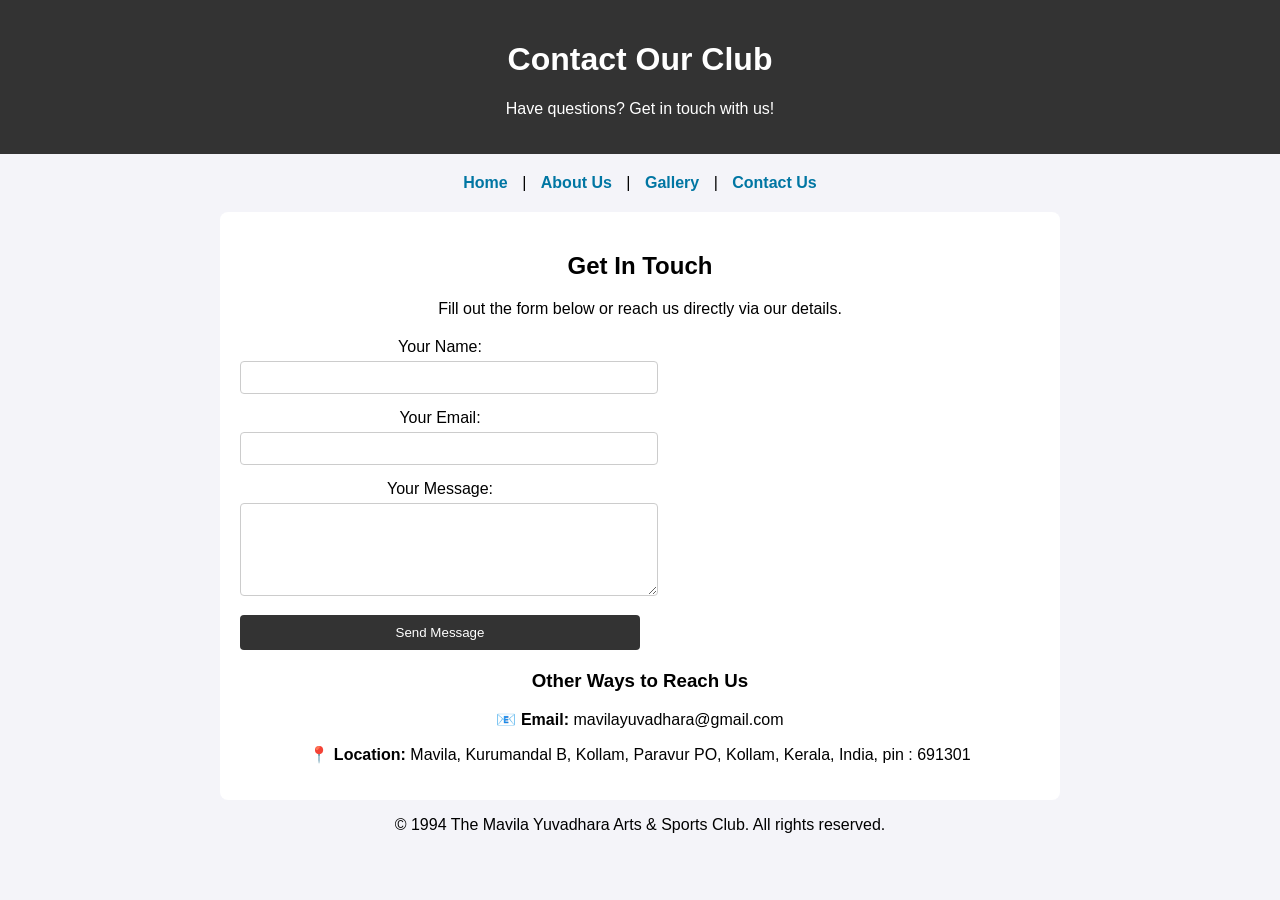
<file: contact.html>
<!DOCTYPE html>
<html lang="en">
<head>
    <meta charset="UTF-8">
    <meta name="viewport" content="width=device-width, initial-scale=1.0">
    <title>Contact Us - Mavila Yuvadhara</title>
    <link rel="stylesheet" href="style.css">
</head>
<body>
    <header>
        <h1>Contact Our Club</h1>
        <p>Have questions? Get in touch with us!</p>
    </header>

    <nav>
        <a href="index.html">Home</a> | 
        <a href="about.html">About Us</a> | 
        <a href="gallery.html">Gallery</a> | 
        <a href="contact.html">Contact Us</a>
    </nav>

    <main>
        <section>
            <h2>Get In Touch</h2>
            <p>Fill out the form below or reach us directly via our details.</p>
            
            <form style="max-width: 400px; margin: 20px 0; display: flex; flex-direction: column; gap: 15px;">
                <div>
                    <label for="name" style="display: block; margin-bottom: 5px;">Your Name:</label>
                    <input type="text" id="name" name="name" required style="width: 100%; padding: 8px; border-radius: 4px; border: 1px solid #ccc;">
                </div>
                
                <div>
                    <label for="email" style="display: block; margin-bottom: 5px;">Your Email:</label>
                    <input type="email" id="email" name="email" required style="width: 100%; padding: 8px; border-radius: 4px; border: 1px solid #ccc;">
                </div>
                
                <div>
                    <label for="message" style="display: block; margin-bottom: 5px;">Your Message:</label>
                    <textarea id="message" name="message" rows="5" required style="width: 100%; padding: 8px; border-radius: 4px; border: 1px solid #ccc;"></textarea>
                </div>
                
                <button type="submit" style="padding: 10px; background-color: #333; color: white; border: none; border-radius: 4px; cursor: pointer;">Send Message</button>
            </form>
        </section>

        <section>
            <h3>Other Ways to Reach Us</h3>
            <p>📧 <strong>Email:</strong> mavilayuvadhara@gmail.com</p>
            <p>📍 <strong>Location:</strong> Mavila, Kurumandal B, Kollam, Paravur PO, Kollam, Kerala, India, pin : 691301</p>
        </section>
    </main>

    <footer>
        <p>&copy; 1994 The Mavila Yuvadhara Arts & Sports Club. All rights reserved.</p>
    </footer>
</body>
</html>
</file>
<file: style.css>
/* ==========================================================================
   1. Base & Layout Styles
   ========================================================================== */
body {
    font-family: Arial, sans-serif;
    margin: 0;
    padding: 0;
    text-align: center;
    background-color: #f4f4f9;
}

header {
    background-color: #333;
    color: white;
    padding: 20px;
}

nav {
    margin: 20px 0;
}

nav a {
    text-decoration: none;
    color: #0076a3;
    font-weight: bold;
    padding: 0 10px;
}

main {
    max-width: 800px;
    margin: auto;
    padding: 20px;
    background: white;
    border-radius: 8px;
}

/* ==========================================================================
   2. Gallery Grid Layout
   ========================================================================== */
.gallery-grid {
    display: grid;
    grid-template-columns: repeat(auto-fit, minmax(250px, 1fr));
    gap: 20px;
    padding: 20px 0;
}

.gallery-item {
    text-align: center;
    cursor: pointer;
    transition: transform 0.2s ease;
}

.gallery-item:hover {
    transform: scale(1.03);
}

.gallery-item img {
    width: 100%;
    border-radius: 8px;
    object-fit: cover;
    height: 200px; /* Forces uniform height on grid thumbnails */
}

/* ==========================================================================
   3. Fullscreen Lightbox (Fixed Viewport Bounds)
   ========================================================================== */

/* The main fullscreen dark container overlay */
.lightbox {
    position: fixed;
    z-index: 9999;
    left: 0;
    top: 0;
    width: 100vw;
    height: 100vh;
    background-color: rgba(0, 0, 0, 0.95);
    
    /* Layout styling for desktop side-by-side view */
    display: flex;
    align-items: center;
    justify-content: space-between;
    box-sizing: border-box;
    padding: 0 40px;

    /* FIXED: Better way to hide element so dimensions calculate properly */
    opacity: 0;
    pointer-events: none;
    transition: opacity 0.3s ease;
}

/* Class added by JavaScript to show the lightbox */
.lightbox.active {
    opacity: 1;
    pointer-events: auto;
}

/* Bounded content container area */
.lightbox-content {
    display: flex;
    flex-direction: column;
    align-items: center;
    justify-content: center;
    flex-grow: 1;
    
    /* Strict scaling bounds */
    max-width: calc(100vw - 220px); 
    max-height: 80vh; 
    box-sizing: border-box;
}

/* The absolute fix for large images */
.lightbox-content img {
    display: block;
    max-width: 100%;       /* Never wider than .lightbox-content */
    max-height: 70vh;      /* Never taller than 70% of viewport height */
    width: auto !important;  /* Overrides original image width */
    height: auto !important; /* Overrides original image height */
    object-fit: contain;   /* Strict box constraint scaling */
    border-radius: 4px;
    box-shadow: 0px 4px 15px rgba(0, 0, 0, 0.5);
    margin: 0 auto;
}

#lightbox-caption {
    color: #fff;
    margin-top: 15px;
    font-size: 1.2rem;
    text-shadow: 1px 1px 2px #000;
    text-align: center;
}

/* ==========================================================================
   4. Control Buttons
   ========================================================================== */
.close-btn {
    position: absolute;
    top: 20px;
    right: 35px;
    color: #fff;
    font-size: 40px;
    font-weight: bold;
    cursor: pointer;
    transition: 0.2s;
    z-index: 10000;
}

.close-btn:hover {
    color: #bbb;
}

.nav-btn {
    background: rgba(255, 255, 255, 0.1);
    border: none;
    color: white;
    font-size: 30px;
    padding: 16px;
    cursor: pointer;
    user-select: none;
    transition: 0.3s;
    border-radius: 50%;
    width: 60px;
    height: 60px;
    flex-shrink: 0; /* Prevents arrows from shrinking */
    display: flex;
    align-items: center;
    justify-content: center;
}

.nav-btn:hover {
    background-color: rgba(255, 255, 255, 0.3);
}

/* ==========================================================================
   5. Mobile Optimization
   ========================================================================== */
@media (max-width: 600px) {
    .lightbox {
        flex-direction: column; 
        justify-content: center;
        padding: 0;
    }

    .lightbox-content {
        max-width: 95vw; /* Almost entire screen width allocated to mobile */
        max-height: 60vh;
    }

    .lightbox-content img {
        max-height: 50vh; /* Scales down image strictly to leave bottom thumb space */
    }

    /* Stacks control arrows cleanly near the bottom for easy thumb access */
    .nav-btn {
        position: absolute;
        bottom: 5%; 
        width: 50px;
        height: 50px;
        font-size: 24px;
    }

    .prev-btn {
        left: 20%;
    }

    .next-btn {
        right: 20%;
    }

    .close-btn {
        top: 15px;
        right: 25px;
        font-size: 35px;
    }
    
    #lightbox-caption {
        font-size: 1rem;
        margin-top: 10px;
    }
}
</file>
